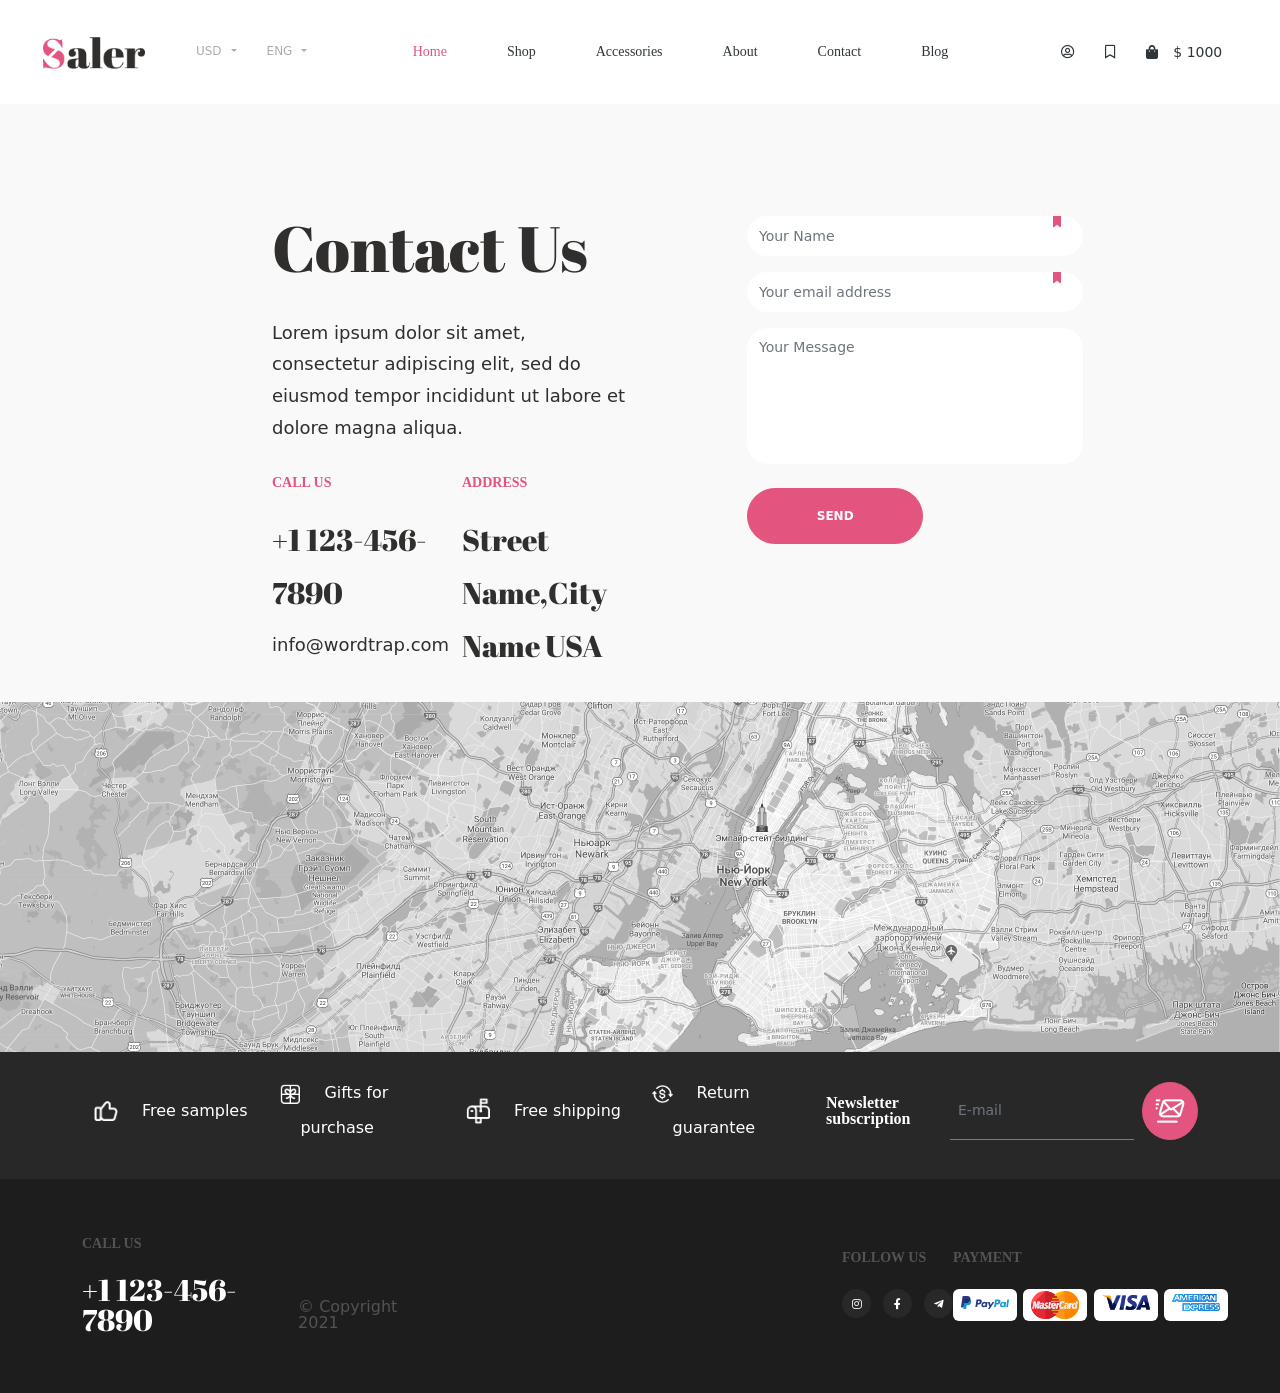
<file: contact.html>
<!doctype html>
<html dir="ltr" lang="en-US">
<head>

  <!-- Meat Tags
  ============================================= -->
  <meta http-equiv="content-type" content="text/html; charset=utf-8" />
  <meta name="viewport" content="width=device-width, initial-scale=1">
  <meta name="author" content="JohnPiao" />

  <!-- Fonts
  ============================================= -->
  <link rel="preconnect" href="https://fonts.gstatic.com">    
  <link href="https://fonts.googleapis.com/css2?family=Playfair+Display:ital,wght@0,400;0,500;0,600;0,700;0,800;0,900;1,400;1,500;1,600;1,700;1,800;1,900&family=Abril+Fatface&display=swap" rel="stylesheet">

  <!-- Fontawesome
  ============================================= -->
  <link rel="stylesheet" href="https://cdnjs.cloudflare.com/ajax/libs/font-awesome/5.15.3/css/all.min.css" type="text/css" />

  <!-- Stylesheets
  ============================================= -->
  <link rel="stylesheet" href="css/style.css" type="text/css" />

  <!-- Document Title
  ============================================= -->
  <title>Demo25 | Wordtrap</title>
</head>
<body id="demo25">

  <!-- Document Wrapper
  ============================================= -->
  <div id="wrapper" class="clearfix">

    <!-- Header
    ============================================= -->
    <header id="header" class="transparent-header">

      <div id="header-wrap">

        <nav class="navbar navbar-expand-xl navbar-light py-0">

          <div class="container-fluid px-0">

            <!-- Logo
            ============================================= -->
            <a href="home.html" class="navbar-brand" data-dark-logo="images/logo.png">
                <img src="images/logo.png" alt="Wordtrap Logo">
            </a>

            <!-- Navbar Toggler
            ============================================= -->
            <button class="navbar-toggler" type="button" data-bs-toggle="collapse" data-bs-target="#navbarCollapse" aria-controls="navbarCollapse" aria-expanded="false">
              <span class="navbar-toggler-icon"></span>
            </button>
            
            <!-- Navbar Collapse
            ============================================= -->
            <div id="navbarCollapse" class="collapse navbar-collapse ">

              <!-- Top Links
              ============================================= -->
              <div id="top-links" class="me-auto">
                <ul class="nav navbar-nav">
                    <li class="nav-item dropdown">
                        <a href="#" class="nav-link dropdown-toggle" data-bs-toggle="dropdown" aria-expanded="false">USD</a>
                        <ul class="dropdown-menu">
                            <li><a href="#" class="dropdown-item">EUR</a></li>
                            <li><a href="#" class="dropdown-item">AUD</a></li>
                            <li><a href="#" class="dropdown-item">GBP</a></li>
                        </ul>
                    </li>
                    <li class="nav-item dropdown">
                        <a href="#" class="nav-link dropdown-toggle" data-bs-toggle="dropdown" aria-expanded="false">ENG</a>
                        <ul class="dropdown-menu">
                            <li><a href="#" class="dropdown-item"><img src="images/icons/flags/french.png" alt="French"> FR</a></li>
                            <li><a href="#" class="dropdown-item"><img src="images/icons/flags/italian.png" alt="Italian"> IT</a></li>
                            <li><a href="#" class="dropdown-item"><img src="images/icons/flags/german.png" alt="German"> DE</a></li>
                        </ul>
                    </li>
                </ul>
              </div><!-- .top-links -->

              <!-- Primary Navigation
              ============================================= -->
              <nav id="primary-menu" class="me-auto">

                <ul class="navbar-nav">
                    <li class="current nav-item">
                        <a href="#" class="nav-link">Home</a>
                    </li>                                  
                    <li class="nav-item">
                        <a href="#" class="nav-link">Shop</a>
                    </li>
                    <li class="nav-item">
                        <a href="#" class="nav-link">Accessories</a>
                    </li>                                    
                    <li class="nav-item">
                        <a href="#" class="nav-link">About</a>
                    </li>
                    <li class="nav-item">
                        <a href="#" class="nav-link">Contact</a>
                    </li>
                    <li class="nav-item">
                        <a href="#" class="nav-link">Blog</a>
                    </li>
                </ul>                                

              </nav><!-- #primary-menu -->

              <!-- Top Buttons
              ============================================= -->
              <div id="top-btns">
            
                <ul class="navbar-nav flex-row">
                  <li class="nav-item">
                    <a href="#" class="nav-link"><i class="far fa-user-circle"></i></a>
                  </li>
                  <li class="nav-item">
                    <a href="#" class="nav-link">
                      <span data-cart-items="">
                        <i class="far fa-bookmark"></i>
                      </span>
                    </a>
                  </li>
                  <li class="nav-item">
                    <a href="#" class="nav-link">
                      <span data-cart-items="">
                        <i class="fas fa-shopping-bag cart-icon"></i>
                      </span>
                      <span class="cart-price">$ 1000</span>
                    </a>
                  </li>
                </ul>

              </div>

            </div><!-- #Top-btns -->

          </div>

        </nav>

      </div>

    </header><!-- #header -->

    <!-- Content
    ============================================= -->
    <section id="content">

      <div class="page-content"> 
        <div class="contact-bg">
          <div class="container">
            <div class="row contact">
              <div class="col-xl-4 offset-xl-2">
                <div id="page-title">
                  <h1 class="title">Contact Us</h1>
                  <p class="fs-4 mb-0 lh-sm">Lorem ipsum dolor sit amet, consectetur adipiscing elit, sed do eiusmod tempor incididunt ut labore et dolore magna aliqua. 
                  </p>
                </div>
                <div class="widget widget-social row">
                  <div class="col-lg-6">
                    <div class="widget-content">
                  </div>
                    <h4 class="widget-title text-primary text-uppercase">call Us</h4>
                    <h3 class="mb-0 lh-sm">
                      <a href="callto:1234567890">
                        +1 123-456-7890
                      </a>
                    </h3>
                    <div class="address">
                      <a href="mailto:info@gmail.com">
                        <p class="mb-0 fs-4 fw-semi-light lh-1">info@wordtrap.com</p>
                      </a>
                    </div>
                  </div>
                  <div class="col-lg-6">
                    <div class="widget-content">
                      <h4 class="widget-title text-primary text-uppercase">address</h4>
                      <h3 class="mb-0 lh-sm">Street Name,City Name USA</h3>
                    </div>
                  </div>
                </div>  
              </div>  
                
              <div class="col-xl-3 offset-xl-1 col-md-10 mt-5 mt-xl-0">
                  
                <form class="contact-form" action="php/contact-form.php" method="POST" novalidate="novalidate">
                
                  <div class="mb-3">
                    <div class="input-group required-field">
                      <input type="text" value="" class="form-control rounded-pill" name="name" id="contactForName" required="" placeholder="Your Name" aria-label="Username">
                    </div>                                        
                  </div>									
                  <div class="mb-3">
                    <div class="required-field input-group">
                      <input type="email" value="" class="form-control rounded-pill" name="email" id="contactFormEmail" required="" placeholder="Your email address" aria-label="Your email address
                      Your email address">
                    </div>                                            
                  </div>
                  <div class="mb-3">
                    <div class="input-group">
                      <textarea maxlength="5000" rows="8" class="form-control rounded-3" name="message" id="contactFormMsg" required="" placeholder="Your Message" aria-label="Your Message"></textarea>
                    </div>                                            
                  </div>
                  <div class="mb-3 pt-2">
                    <input type="submit" value="Send" class="btn rounded-pill btn-primary fw-semi-bold text-white text-uppercase" data-loading-text="Loading...">
                  </div>
                </form>
  
              </div>
            </div>  
          </div>  
        </div>

        <!-- Map
        ============================================= -->
        <div id="map">
          <img src="images/map.png" alt="About Us" class="img-fluid">
        </div>

      </div>

    </section><!-- #content -->

    <!-- Footer
		============================================= -->
		<footer id="footer">

			<!-- Footer Header
			============================================= -->
			<div id="footer-top">

				<div class="container">

					<section class="footer-top">
						<div class="container">
							<div class="row align-items-center">
								<div class="col-xl-2 col-lg-3 col-md-6">
									<div class="fbox text-center justify-content-center justify-content-lg-start">
										<div class="fbox-icon">
											<img src="images/feature_box/fbox_icon1.png" alt="Free samples" class="fbox-icon img-fluid">
										</div>
										<div class="fbox-header">
											<span class="mb-0 text-white fs-5">Free samples</h4>
										</div>
									</div>
								</div>

								<div class="col-xl-2 col-lg-3 col-md-6">
									<div class="fbox justify-content-center justify-content-lg-start">
										<div class="fbox-icon">
											<img src="images/feature_box/fbox_icon2.png" alt="Icon Image" class="fbox-icon img-fluid">
										</div>
										<div class="fbox-header">
											<span class="mb-0 text-white">Gifts for purchase</span>
										</div>
									</div>
								</div>

								<div class="col-xl-2 col-lg-3 col-md-6">
									<div class="fbox justify-content-center justify-content-lg-start">
										<div class="fbox-icon">
											<img src="images/feature_box/fbox_icon3.png" alt="Icon Image" class="fbox-icon img-fluid">
										</div>
										<div class="fbox-header">
											<span class="mb-0 text-white">Free shipping</span>
										</div>
									</div>  
								</div>

								<div class="col-xl-2 col-lg-3 col-md-6">
									<div class="fbox justify-content-center justify-content-lg-start">
										<div class="fbox-icon">
											<img src="images/feature_box/fbox_icon4.png" alt="Icon Image" class="fbox-icon img-fluid">
										</div>
										<div class="fbox-header">
											<span class="mb-0 text-white">Return guarantee</span>
										</div>
									</div> 
								</div>
					
								<div class="col-xl-4 offset-md-0 mt-xl-0 mt-5">
									<div class="feedback">
										<form id="widget-subscribe-form" action="#" method="post" class="mb-0">
											<div class="row align-items-center">
												<div class="col-xl-4 g-0">
													<h5 class="fw-bold body-font text-white mb-0">Newsletter subscription</h5>
												</div>
												<div class="col-xl-8 g-0">
													<div class="d-flex input-group-append">
														<input type="email" id="widget-subscribe-form-email" name="widget-subscribe-form-email" class="form-control required email" placeholder="E-mail">
														<button class="btn btn-primary rounded-circle text-uppercase ms-2" type="submit"><img src="./images/feature_box/fbox_icon5.png" alt=""></button>
													</div>
												</div>
											</div>
										</form>
									</div>

								</div>

							</div>
		
						</div>
		
					</section>

				</div>

			</div><!-- Footer Header -->
			
			<!-- Footer bottom
			============================================= -->
			<div id="footer-bottom">

				<div class="container">
					<div class="row justify-content-between align-items-center">
						<div class="col-xl-4 col-lg-6">
							<div class="widget widget-social">
								<div class="widget-content text-center text-lg-start">
									<div class="d-md-flex align-items-end justify-content-between">
										<div class="mb-3 mb-lg-0">
											<h4 class="widget-title text-uppercase">call Us</h4>
											<h3 class="text-white mb-0">+1 123-456-7890</h3>
										</div>
										<span class="copyright my-1 fs-5">&copy; Copyright 2021</span>
									</div>
								</div>
							</div>
						</div>

						<div class="col-xl-4 col-lg-6 text-center text-lg-start">
							<div class="d-md-flex justify-content-between">
								<div class="widget widget-social">
									<h4 class="widget-title text-uppercase">Follow Us</h4>
									<div class="widget-content">
										<ul class="social-icons d-flex align-items-center justify-content-center justify-content-lg-end">
											<li><a href="#" target="_blank" title="instagram"><i class="fab fa-instagram"></i></a></li>
											<li><a href="#" target="_blank" title="facebook"><i class="fab fa-facebook-f"></i></a></li>
											<li><a href="#" target="_blank" title="telegram"><i class="fab fa-telegram-plane"></i></a></li>
										</ul>
									</div>
								</div>
								<div class="widget widget-payment">
									<h4 class="widget-title text-uppercase">payment</h4>
									<div class="widget-content">
										<div class="payments d-flex justify-content-center">
											<span class="payment-icon"><img src="images/payments/paypal.svg" alt="Paypal"></span>
											<span class="payment-icon"><img src="images/payments/mastercard.svg" alt="Mastercard"></span>
											<span class="payment-icon"><img src="images/payments/visa.svg" alt="Visa"></span>
											<span class="payment-icon"><img src="images/payments/express.svg" alt="American Express"></span>
										</div>                                    
									</div>
								</div>
							</div>
						</div>
					</div>

				</div>

			</div><!-- #footer-bottom -->

		</footer><!-- #footer -->

  </div>

  <!-- Go To Top
  ============================================= -->
  <div id="gotoTop" class="icon-angle-up"></div>


  <!-- External JavaScripts
  ============================================= -->
  
  <!-- Bootstrap Bundle with Popper -->
  <script src="https://cdn.jsdelivr.net/npm/bootstrap@5.0.1/dist/js/bootstrap.bundle.min.js" integrity="sha384-gtEjrD/SeCtmISkJkNUaaKMoLD0//ElJ19smozuHV6z3Iehds+3Ulb9Bn9Plx0x4" crossorigin="anonymous"></script>

  <!-- Footer Scripts
  ============================================= -->
  
</body>
</html>
</file>
